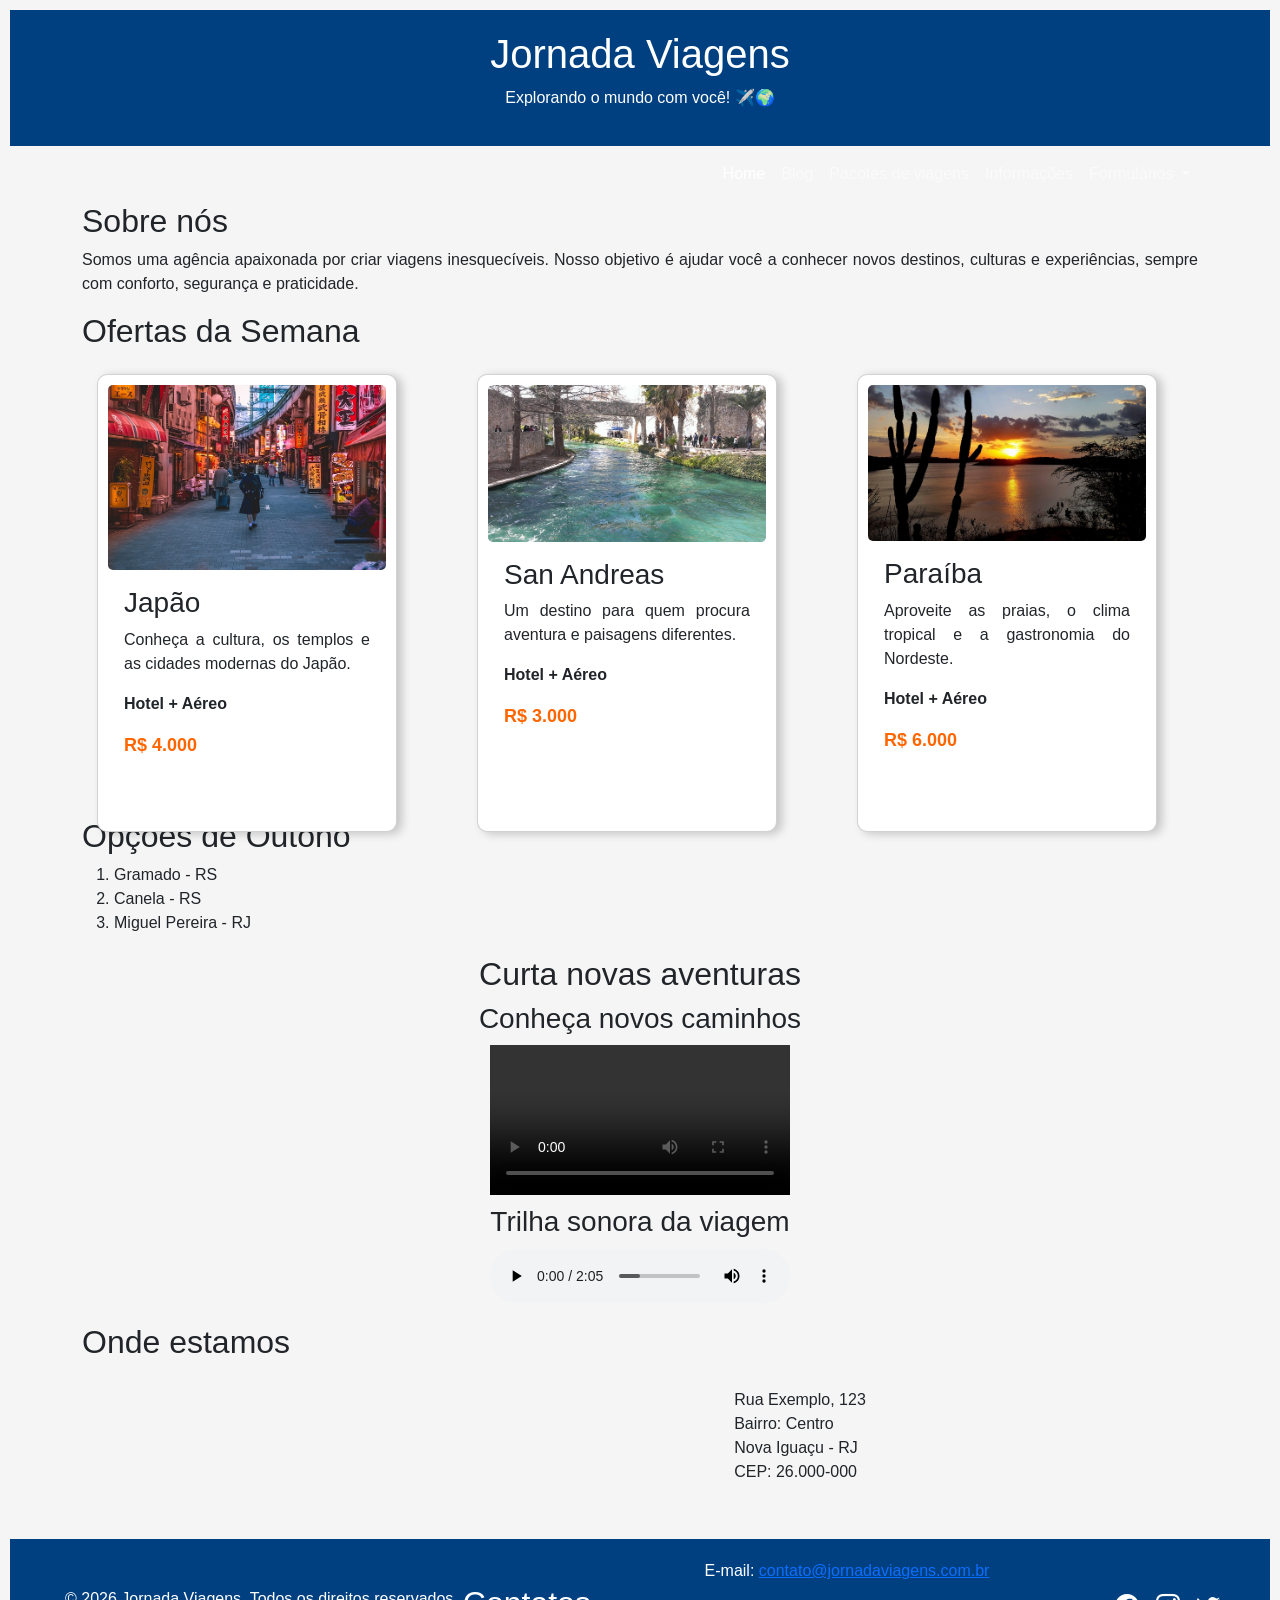
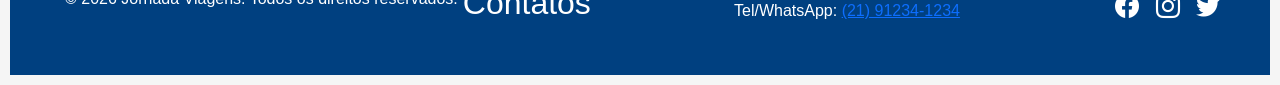
<file: index.html>
<!DOCTYPE html>
<html lang="pt-BR">

<head>
    <meta charset="UTF-8">
    <meta name="viewport" content="width=device-width, initial-scale=1.0">

    <title>Jornada Viagens</title>

    <!-- Bootstrap -->
    <link href="https://cdn.jsdelivr.net/npm/bootstrap@5.3.8/dist/css/bootstrap.min.css" rel="stylesheet"
        integrity="sha384-sRIl4kxILFvY47J16cr9ZwB07vP4J8+LH7qKQnuqkuIAvNWLzeN8tE5YBujZqJLB" crossorigin="anonymous">
    <link rel="stylesheet" href="https://cdn.jsdelivr.net/npm/bootstrap-icons@1.13.2/font/bootstrap-icons.min.css">

    <!-- CSS externo -->
    <link rel="stylesheet" href="css/style.css">
</head>

<body>

    <!-- CABEÇALHO -->
    <header class="cabecalho text-center">
        <div class="container">
            <h1>Jornada Viagens</h1>
            <p>Explorando o mundo com você! ✈️🌍</p>
        </div>
    </header>

    <!-- MENU HORIZONTAL -->
    <nav class="navbar navbar-expand-lg menu-principal" data-bs-theme="dark" aria-label="Menu principal">

        <div class="container">

            <a class="navbar-brand fw-bold" href="index.html">

            </a>

            <button class="navbar-toggler" type="button" data-bs-toggle="collapse" data-bs-target="#navbarNav"
                aria-controls="navbarNav" aria-expanded="false" aria-label="Abrir ou fechar menu">

                <span class="navbar-toggler-icon"></span>
            </button>

            <div class="collapse navbar-collapse" id="navbarNav">

                <ul class="navbar-nav ms-auto">

                    <li class="nav-item">
                        <a class="nav-link active" aria-current="page" href="index.html">Home</a>
                    </li>

                    <li class="nav-item">
                        <a class="nav-link" href="blog.html">Blog</a>
                    </li>

                    <li class="nav-item">
                        <a class="nav-link" href="pacotes.html">
                            Pacotes de viagens
                        </a>
                    </li>

                    <li class="nav-item">
                        <a class="nav-link" href="#contato">Informações</a>
                    </li>
                    <li class="nav-item dropdown">
                        <a class="nav-link dropdown-toggle" href="#" role="button" data-bs-toggle="dropdown"
                            aria-expanded="false">
                            Formulários
                        </a>
                        <ul class="dropdown-menu">
                            <li><a class="dropdown-item" href="contato.html">Contato</a></li>
                            <li><a class="dropdown-item" href="exemplo_form.html">Exemplo</a></li>
                            <li><a class="dropdown-item" href="form_endereco.html">Endereço</a></li>
                            <li><a class="dropdown-item" href="orcamento.html">Orcamento</a></li>
                        </ul>
                    </li>

                </ul>
            </div>
        </div>
    </nav>

    <main class="container">

        <!-- SOBRE NÓS -->
        <section id="sobre" class="secao">
            <h2>Sobre nós</h2>

            <p>
                Somos uma agência apaixonada por criar viagens
                inesquecíveis. Nosso objetivo é ajudar você a
                conhecer novos destinos, culturas e experiências,
                sempre com conforto, segurança e praticidade.
            </p>
        </section>

        <!-- PACOTES DE VIAGEM -->
        <section id="pacotes" class="secao">

            <h2>Ofertas da Semana</h2>

            <div class="row g-4">

                <!-- CARD JAPÃO -->
                <div class="col-12 col-md-6 col-lg-4">
                    <article id="japao" class="card pacote h-100">

                        <img src="img/japao.jpg" class="card-img-top" alt="Destino turístico no Japão">

                        <div class="card-body">
                            <h3 class="card-title">Japão</h3>

                            <p class="card-text">
                                Conheça a cultura, os templos e as
                                cidades modernas do Japão.
                            </p>

                            <p class="servico">
                                <strong>Hotel + Aéreo</strong>
                            </p>

                            <p class="preco">R$ 4.000</p>
                        </div>

                    </article>
                </div>

                <!-- CARD SAN ANDREAS -->
                <div class="col-12 col-md-6 col-lg-4">
                    <article id="sanandreas" class="card pacote h-100">

                        <img src="img/sanandreas.jpg" class="card-img-top" alt="Paisagem de San Andreas">

                        <div class="card-body">
                            <h3 class="card-title">San Andreas</h3>

                            <p class="card-text">
                                Um destino para quem procura
                                aventura e paisagens diferentes.
                            </p>

                            <p class="servico">
                                <strong>Hotel + Aéreo</strong>
                            </p>

                            <p class="preco">R$ 3.000</p>
                        </div>

                    </article>
                </div>

                <!-- CARD PARAÍBA -->
                <div class="col-12 col-md-6 col-lg-4">
                    <article id="paraiba" class="card pacote h-100">

                        <img src="img/paraiba.jpg" class="card-img-top" alt="Paisagem turística da Paraíba">

                        <div class="card-body">
                            <h3 class="card-title">Paraíba</h3>

                            <p class="card-text">
                                Aproveite as praias, o clima tropical
                                e a gastronomia do Nordeste.
                            </p>

                            <p class="servico">
                                <strong>Hotel + Aéreo</strong>
                            </p>

                            <p class="preco">R$ 6.000</p>
                        </div>

                    </article>
                </div>

            </div>
        </section>

        <!-- OPÇÕES DE OUTONO -->
        <section id="outono" class="secao">
            <h2>Opções de Outono</h2>

            <ol class="lista-destinos">
                <li>Gramado - RS</li>
                <li>Canela - RS</li>
                <li>Miguel Pereira - RJ</li>
            </ol>
        </section>

        <!-- VÍDEO E ÁUDIO -->
        <section id="midia" class="secao">
            <h2>Curta novas aventuras</h2>

            <div class="midia-conteudo">

                <div class="midia-item">
                    <h3>Conheça novos caminhos</h3>

                    <video controls loop preload="metadata">
                        <source src="videos/estrada.mp4" type="video/mp4">

                        Seu navegador não suporta vídeos.
                    </video>
                </div>

                <div class="midia-item">
                    <h3>Trilha sonora da viagem</h3>

                    <audio controls loop preload="metadata">
                        <source src="audios/rock.mp3" type="audio/mpeg">

                        Seu navegador não suporta áudio.
                    </audio>
                </div>

            </div>
        </section>

        <!-- LOCALIZAÇÃO -->
        <section id="localizacao" class="secao">
            <h2>Onde estamos</h2>

            <div class="mapa-conteudo">

                <iframe
                    src="https://www.google.com/maps/embed?pb=!1m18!1m12!1m3!1d7358.5269110535!2d-43.45324822380379!3d-22.755602132487134!2m3!1f0!2f0!3f0!3m2!1i1024!2i768!4f13.1!3m3!1m2!1s0x9967a99225f96f%3A0xec20bfc8ff090b46!2sSenac%20Nova%20Igua%C3%A7u!5e0!3m2!1spt-BR!2sbr!4v1792084305191!5m2!1spt-BR!2sbr"
                    title="Mapa de localização em Nova Iguaçu" loading="lazy" allowfullscreen>
                </iframe>

                <address>
                    Rua Exemplo, 123<br>
                    Bairro: Centro<br>
                    Nova Iguaçu - RJ<br>
                    CEP: 26.000-000
                </address>

            </div>
        </section>

    </main>

    <!-- RODAPÉ -->
    <footer class="rodape" id="contato">

        <div class="container footer-container">
            <div class="footer-copy">
                <p>
                    &copy; 2026 Jornada Viagens.
                    Todos os direitos reservados.
                </p>
            </div>

            <h2>Contatos</h2>

            <address class="footer-contato">

                <p>
                    E-mail:
                    <a href="mailto:contato@jornadaviagens.com.br">
                        contato@jornadaviagens.com.br
                    </a>
                </p>

                <p>
                    Tel/WhatsApp:
                    <a href="https://wa.me/5521912341234">
                        (21) 91234-1234
                    </a>
                </p>
            </address>

            <nav class="footer-redes" aria-label="Redes sociais">
                 <a href="https://pt-br.facebook.com/" target="_blank" rel="noopener noreferrer" aria-label="Facebook">
                    <i class="bi bi-facebook"></i></a>
                <a href="https://www.instagram.com/" target="_blank" rel="noopener noreferrer" aria-label="Instagram">
                    <i class="bi bi-instagram"></i></a>
                <a href="https://twitter.com/" target="_blank" rel="noopener noreferrer" aria-label="X">
                    <i class="bi bi-twitter"></i></a>

            </nav>

        </div>
    </footer>

    <!-- JavaScript do Bootstrap -->
    <script src="https://cdn.jsdelivr.net/npm/bootstrap@5.3.8/dist/js/bootstrap.bundle.min.js"
        integrity="sha384-FKyoEForCGlyvwx9Hj09JcYn3nv7wiPVlz7YYwJrWVcXK/BmnVDxM+D2scQbITxI" crossorigin="anonymous">
        </script>

</body>

</html>
</file>
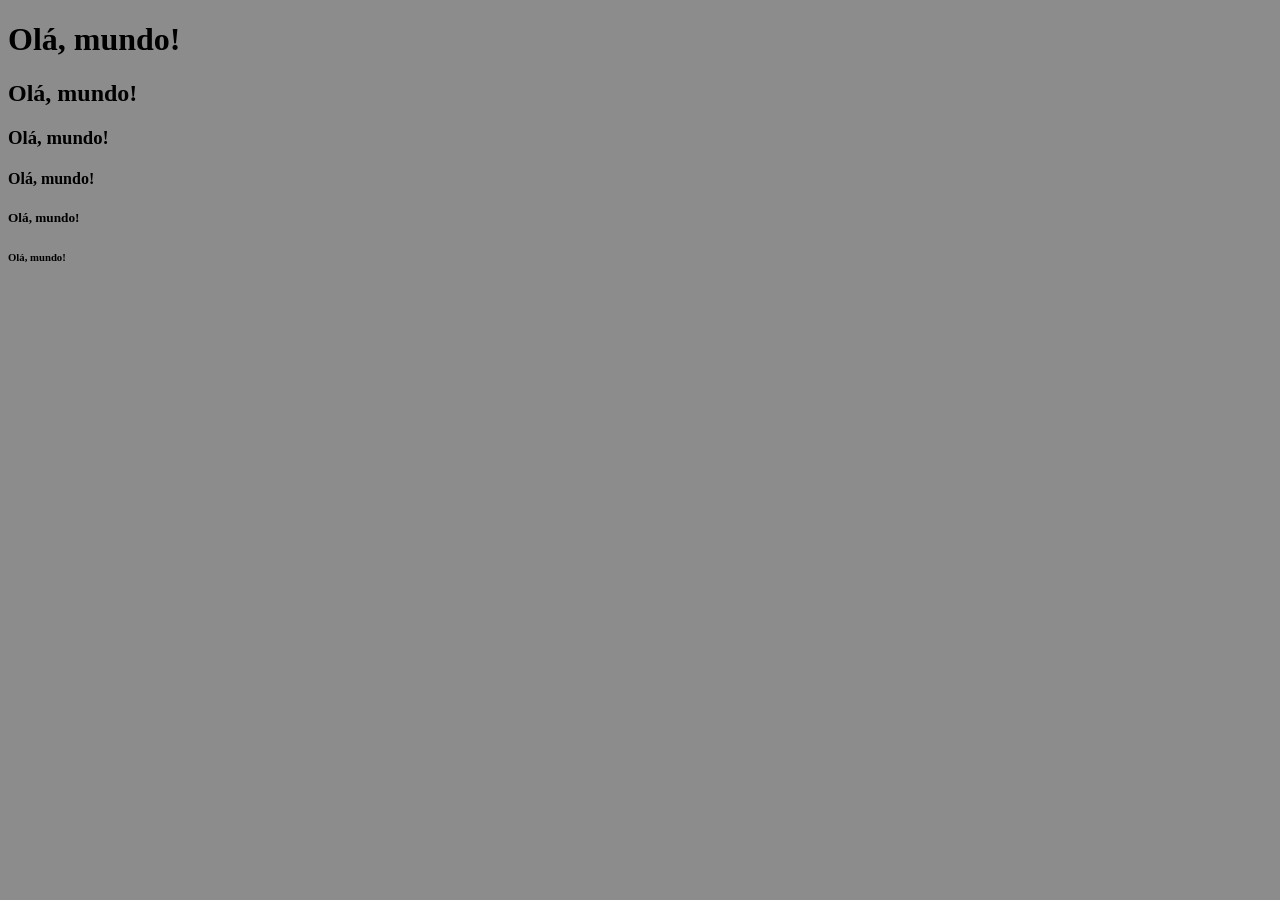
<file: css/index.html>
<!DOCTYPE html>
<html lang="pt-BR">
<head>
    <meta charset="UTF-8">
    <meta name="viewport" content="width=device-width, initial-scale=1.0">
    <title>Academia Choices</title>
    <style>

        :root{
.color-theme-Screenshot-2026-05-04-at-10-1-hex { color: #73030D; }
.color-theme-Screenshot-2026-05-04-at-10-2-hex { color: #732F3B; }
.color-theme-Screenshot-2026-05-04-at-10-3-hex { color: #F2F2F2; }
.color-theme-Screenshot-2026-05-04-at-10-4-hex { color: #8C8C8C; }
.color-theme-Screenshot-2026-05-04-at-10-5-hex { color: #0D0D0D; }

  }
</style>

</head> 
<body style= 'background-color: #8C8C8C;'>
    <h1>Olá, mundo!</h1>
    <h2>Olá, mundo!</h2>
    <h3>Olá, mundo!</h3>
    <h4>Olá, mundo!</h4>
    <h5>Olá, mundo!</h5>
    <h6>Olá, mundo!</h6>
</body>
</file>
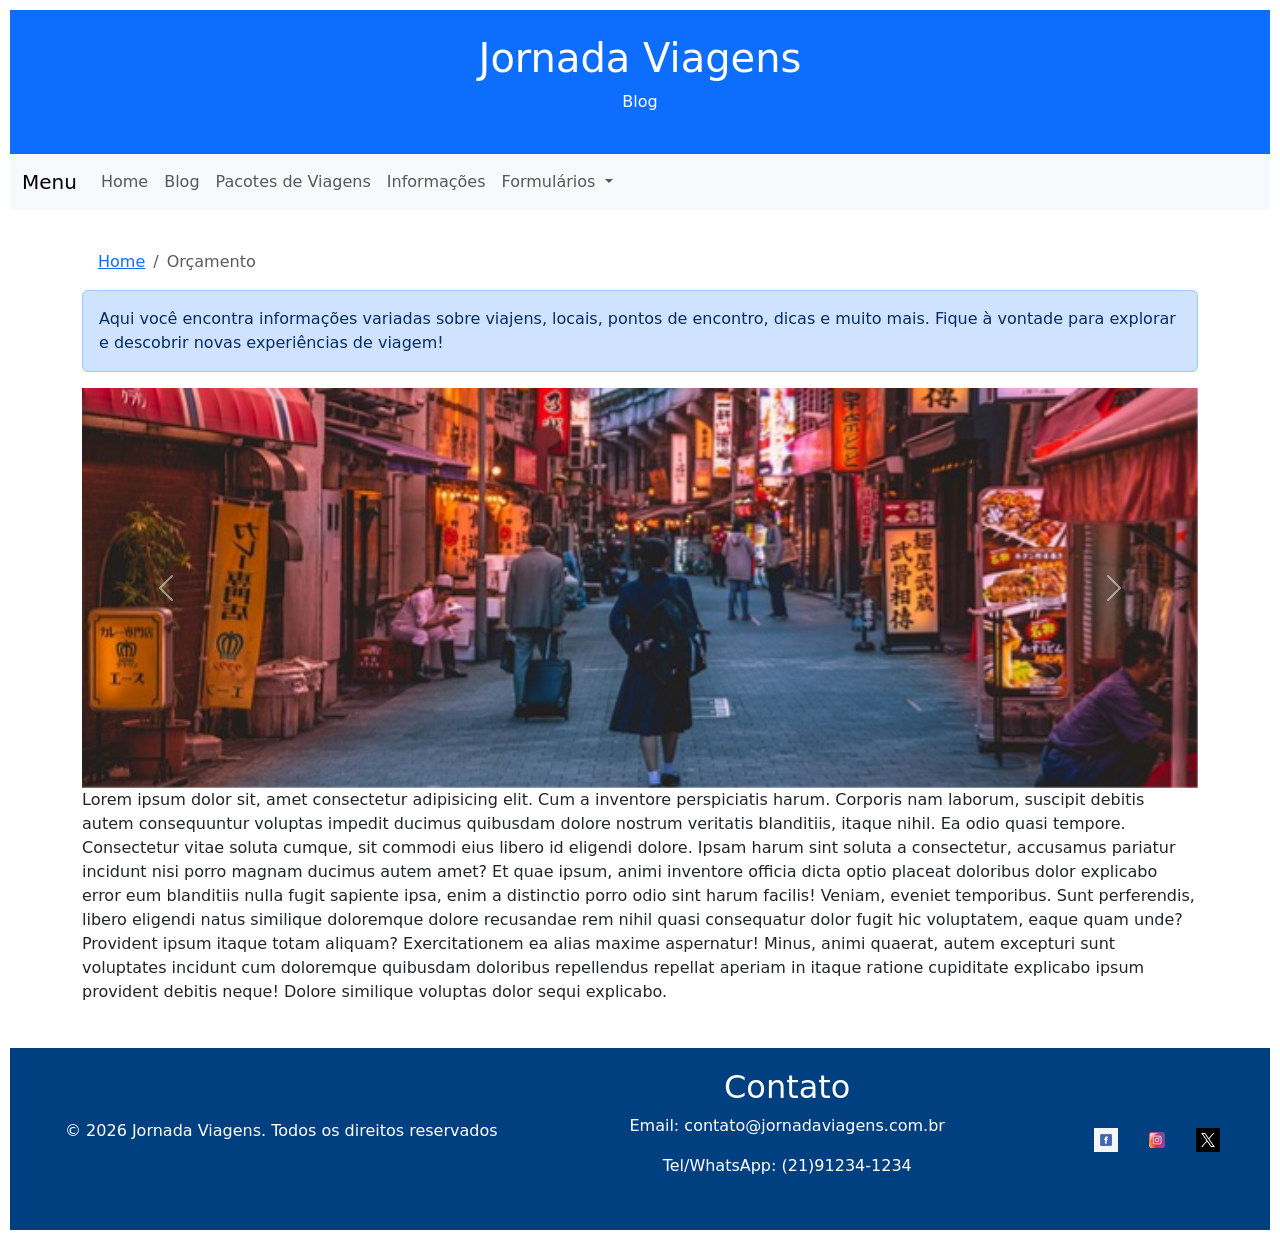
<file: blog.html>
<!DOCTYPE html>
<html lang="pt-BR">

<head>
    <meta charset="UTF-8">
    <meta name="viewport" content="width=device-width, initial-scale=1.0">
    <title>Blog</title>
    <link rel="stylesheet" href="css/style.css">
    <link href="https://cdn.jsdelivr.net/npm/bootstrap@5.3.8/dist/css/bootstrap.min.css" rel="stylesheet"
        integrity="sha384-sRIl4kxILFvY47J16cr9ZwB07vP4J8+LH7qKQnuqkuIAvNWLzeN8tE5YBujZqJLB" crossorigin="anonymous">
</head>

<body class="d-flex flex-column min-vh-100">
    <header class="container-fluid bg-primary text-white text-center p-4">
        <h1>Jornada Viagens</h1>
        <p>Blog</p>
    </header>
    <nav class="navbar navbar-expand-lg bg-body-tertiary">
        <div class="container-fluid">
            <a class="navbar-brand" href="#">Menu</a>
            <button class="navbar-toggler" type="button" data-bs-toggle="collapse" data-bs-target="#navbarNav"
                aria-controls="navbarNav" aria-expanded="false" aria-label="Toggle navigation">
                <span class="navbar-toggler-icon"></span>
            </button>
            <div class="collapse navbar-collapse" id="navbarNav">
                <ul class="navbar-nav">
                    <li class="nav-item">
                        <a class="nav-link" href="index.html">Home</a>
                    </li>
                    <li class="nav-item">
                        <a class="nav-link" href="blog.html">Blog</a>
                    </li>
                    <li class="nav-item">
                        <a class="nav-link" href="pacotes.html">Pacotes de Viagens</a>
                    </li>
                    <li class="nav-item">
                        <a class="nav-link" href="#contato">Informações</a>
                    </li>
                    <li class="nav-item dropdown">
                        <a class="nav-link dropdown-toggle" href="#" role="button" data-bs-toggle="dropdown"
                            aria-expanded="false">
                            Formulários
                        </a>
                        <ul class="dropdown-menu">
                            <li><a class="dropdown-item" href="contato.html">Contato</a></li>
                            <li><a class="dropdown-item" href="exemplo_form.html">Exemplo</a></li>
                            <li><a class="dropdown-item" href="form_endereco.html">Endereço</a></li>
                        </ul>
                    </li>

                </ul>
            </div>
        </div>
    </nav>
    <main class="flex-fill container my-4">
        <nav aria-label="breadcrumb">
            <ol class="breadcrumb m-3">
                <li class="breadcrumb-item"><a href="index.html">Home</a></li>
                <li class="breadcrumb-item active" aria-current="page">Orçamento</li>
            </ol>
        </nav>
        <section id="alert">
            <article class="alert alert-primary" role="alert">
                Aqui você encontra informações variadas sobre viajens, locais, pontos de encontro, dicas e muito mais. Fique à vontade para explorar e descobrir novas experiências de viagem!  
            </article>
        <section id="carouselExampleInterval" class="carousel slide" data-bs-ride="carousel">
            <article class="carousel-inner">
                <span class="carousel-item active" data-bs-interval="10000">
                    <img src="img/japao.jpg" class="d-block w-100 object-fit-cover" style="height: 400px;" alt="uma comércio de rua no Japão com lanternas vermelhas penduradas e pessoas caminhando.">
                </span>
                <span class="carousel-item" data-bs-interval="2000">
                    <img src="img/paraiba.jpg" class="d-block w-100 object-fit-cover" style="height: 400px;" alt="uma praia com coqueiros e um mar azul cristalino, com algumas pessoas caminhando na areia.">
                </span>
                <span class="carousel-item">
                    <img src="img/sanandreas.jpg" class="d-block w-100 object-fit-cover" style="height: 400px;" alt="um rio com águas cristalinas cercado por montanhas e vegetação exuberante, com algumas pessoas nadando e praticando esportes aquáticos.">
                </span>
            </article>
            <button class="carousel-control-prev" type="button" data-bs-target="#carouselExampleInterval"
                data-bs-slide="prev">
                <span class="carousel-control-prev-icon" aria-hidden="true"></span>
                <span class="visually-hidden">Previous</span>
            </button>
            <button class="carousel-control-next" type="button" data-bs-target="#carouselExampleInterval"
                data-bs-slide="next">
                <span class="carousel-control-next-icon" aria-hidden="true"></span>
                <span class="visually-hidden">Next</span>
            </button>
        </section>

        Lorem ipsum dolor sit, amet consectetur adipisicing elit. Cum a inventore
        perspiciatis harum. Corporis nam laborum, suscipit debitis autem consequuntur voluptas impedit ducimus quibusdam
        dolore nostrum veritatis blanditiis, itaque nihil.
        Ea odio quasi tempore. Consectetur vitae soluta cumque, sit commodi eius libero id eligendi dolore. Ipsam harum
        sint soluta a consectetur, accusamus pariatur incidunt nisi porro magnam ducimus autem amet?
        Et quae ipsum, animi inventore officia dicta optio placeat doloribus dolor explicabo error eum blanditiis nulla
        fugit sapiente ipsa, enim a distinctio porro odio sint harum facilis! Veniam, eveniet temporibus.
        Sunt perferendis, libero eligendi natus similique doloremque dolore recusandae rem nihil quasi consequatur dolor
        fugit hic voluptatem, eaque quam unde? Provident ipsum itaque totam aliquam? Exercitationem ea alias maxime
        aspernatur!
        Minus, animi quaerat, autem excepturi sunt voluptates incidunt cum doloremque quibusdam doloribus repellendus
        repellat aperiam in itaque ratione cupiditate explicabo ipsum provident debitis neque! Dolore similique voluptas
        dolor sequi explicabo.

    </main>


    <footer> <!-- rodapé da página -->
        <div class="footer-container">
            <div class="footer-copy">
                <p>&copy; 2026 Jornada Viagens. Todos os direitos reservados</p>
            </div>
            <!-- criar uma ancora de link -->
            <a name="contato"></a>
            <address class="footer-contato">
                <h2>Contato</h2>
                <p>Email: contato@jornadaviagens.com.br
                <p>Tel/WhatsApp: (21)91234-1234
            </address>
            <nav class="footer-redes" aria-label="Redes Sociais">
                <a href="https://pt-br.facebook.com/" target="_blank" aria-label="facebook"><img
                        src="img/facebook-icon.png"></a>
                <a href="https://www.instagram.com/" target="_blank" aria-label="instagram"><img
                        src="img/instagram-icon.png"></a>
                <a href="https://x.com/" target="_blank" aria-label="x"><img src="img/x-icon.avif"></a>
            </nav>
        </div>
    </footer>
    <script src="https://cdn.jsdelivr.net/npm/bootstrap@5.3.8/dist/js/bootstrap.bundle.min.js"
        integrity="sha384-FKyoEForCGlyvwx9Hj09JcYn3nv7wiPVlz7YYwJrWVcXK/BmnVDxM+D2scQbITxI"
        crossorigin="anonymous"></script>
</body>

</html>
</file>
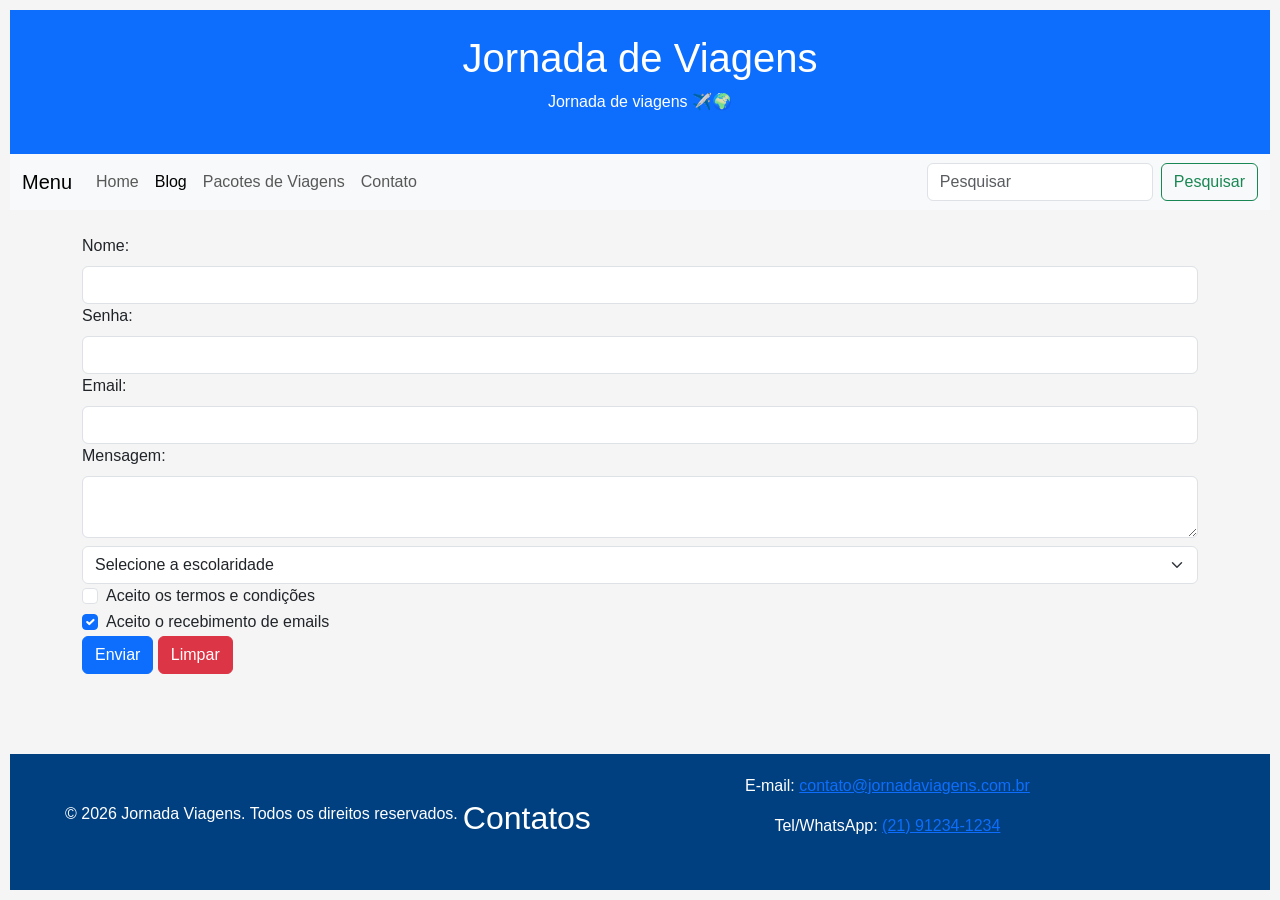
<file: contato.html>
<!DOCTYPE html>
<html lang="pt-BR">

<head>
    <meta charset="UTF-8">
    <meta name="viewport" content="width=device-width, initial-scale=1.0">
    <title>Blog de Notícias | Jornada Viagens</title>
    <!-- Bootstrap primeiro, para o seu CSS poder sobrescrever -->
    <link href="https://cdn.jsdelivr.net/npm/bootstrap@5.3.8/dist/css/bootstrap.min.css" rel="stylesheet"
        integrity="sha384-sRIl4kxILFvY47J16cr9ZwB07vP4J8+LH7qKQnuqkuIAvNWLzeN8tE5YBujZqJLB" crossorigin="anonymous">
    <link rel="stylesheet" href="css/style.css">
</head>

<body class="d-flex flex-column min-vh-100">
    <header class="container-fluid bg-primary text-white text-center p-4">
        <h1>Jornada de Viagens</h1>
        <p class="Dados Cadastrais">Jornada de viagens ✈️🌍</p>
    </header>

    <nav class="navbar navbar-expand-lg bg-body-tertiary" aria-label="Navegação principal">
        <div class="container-fluid">
            <a class="navbar-brand" href="index.html">Menu</a>
            <button class="navbar-toggler" type="button" data-bs-toggle="collapse" data-bs-target="#navbarNav"
                aria-controls="navbarNav" aria-expanded="false" aria-label="Abrir ou fechar navegação">
                <span class="navbar-toggler-icon"></span>
            </button>
            <div class="collapse navbar-collapse" id="navbarNav">
                <div class="navbar-nav">
                    <a class="nav-link" href="index.html">Home</a>
                    <a class="nav-link active" aria-current="page" href="blog.html">Blog</a>
                    <a class="nav-link" href="pacotes.html">Pacotes de Viagens</a>
                    <a class="nav-link" href="#contato">Contato</a>
                </div>
            </div>
            <form class="d-flex" role="search">
                <input class="form-control me-2" type="search" placeholder="Pesquisar" aria-label="Pesquisar">
                <button class="btn btn-outline-success" type="submit">Pesquisar</button>
            </form>
        </div>
    </nav>

    <!-- Apenas um <main> por página -->
    <main class="flex-fill container my-4">
     
        <form>
            <label for="nome" class="form-label">Nome:</label>
            <input type="text" class="form-control" id=" nome" name="nome" required>

            <label for="senha" class="form-label">Senha:</label>
            <input type="password" class="form-control" id= "senha" name="senha">        

            <label for="email" class="form-label">Email:</label>
            <input type="email" class="form-control" id="email" name="email">

            <label for="mensagem" class="form-label">Mensagem:</label>
            <textarea id="mensagem" class="form-control" name="mensagem"></textarea>

            <select class="form-select mt-2" aria-label="Seleção da escolaridade"
            name="escolaridade" id="escolaridade">
                <option selected>Selecione a escolaridade</option>
                <option value="1">Ensino Médio</option>
                <option value="2">Ensino Superior</option>
                <option value="3">Pós Graduação</option>
                <option value="4">Mestrado ou Doutorado</option>
            </select>
            <div class="form-check">
  <input class="form-check-input" type="checkbox" value="" id="termos">
  <label class="form-check-label" for="termos">
    Aceito os termos e condições
   
  </label>
</div>
<div class="form-check">
  <input class="form-check-input" type="checkbox" value="" id="recEmail" checked
  name="recEmail">
  <label class="form-check-label" for="recEmail">
    Aceito o recebimento de emails
    
  </label>
</div>

            <input type="submit" value="Enviar" class="btn btn-primary">
            <input type="reset" value="Limpar" class="btn btn-danger">
        </form>

    </main>

    <!-- Rodapé -->
    <footer class="rodape" id="contato">

        <div class="container footer-container">

            <div class="footer-copy">
                <p>
                    &copy; 2026 Jornada Viagens.
                    Todos os direitos reservados.
                </p>
            </div>

            <h2>Contatos</h2>

            <address class="footer-contato">

                <p>
                    E-mail:
                    <a href="mailto:contato@jornadaviagens.com.br">
                        contato@jornadaviagens.com.br
                    </a>
                </p>

                <p>
                    Tel/WhatsApp:
                    <a href="https://wa.me/5521912341234">
                        (21) 91234-1234
                    </a>
                </p>
            </address>

            <nav class="footer-redes" aria-label="Redes sociais">
                 <a href="https://pt-br.facebook.com/" target="_blank" rel="noopener noreferrer" aria-label="Facebook">
                    <i class="bi bi-facebook"></i></a>
                <a href="https://www.instagram.com/" target="_blank" rel="noopener noreferrer" aria-label="Instagram">
                    <i class="bi bi-instagram"></i></a>
                <a href="https://twitter.com/" target="_blank" rel="noopener noreferrer" aria-label="X">
                    <i class="bi bi-twitter"></i></a>

            </nav>

    <script src="https://cdn.jsdelivr.net/npm/bootstrap@5.3.8/dist/js/bootstrap.bundle.min.js"
        integrity="sha384-FKyoEForCGlyvwx9Hj09JcYn3nv7wiPVlz7YYwJrWVcXK/BmnVDxM+D2scQbITxI"
        crossorigin="anonymous"></script>
</body>

</html>
</file>
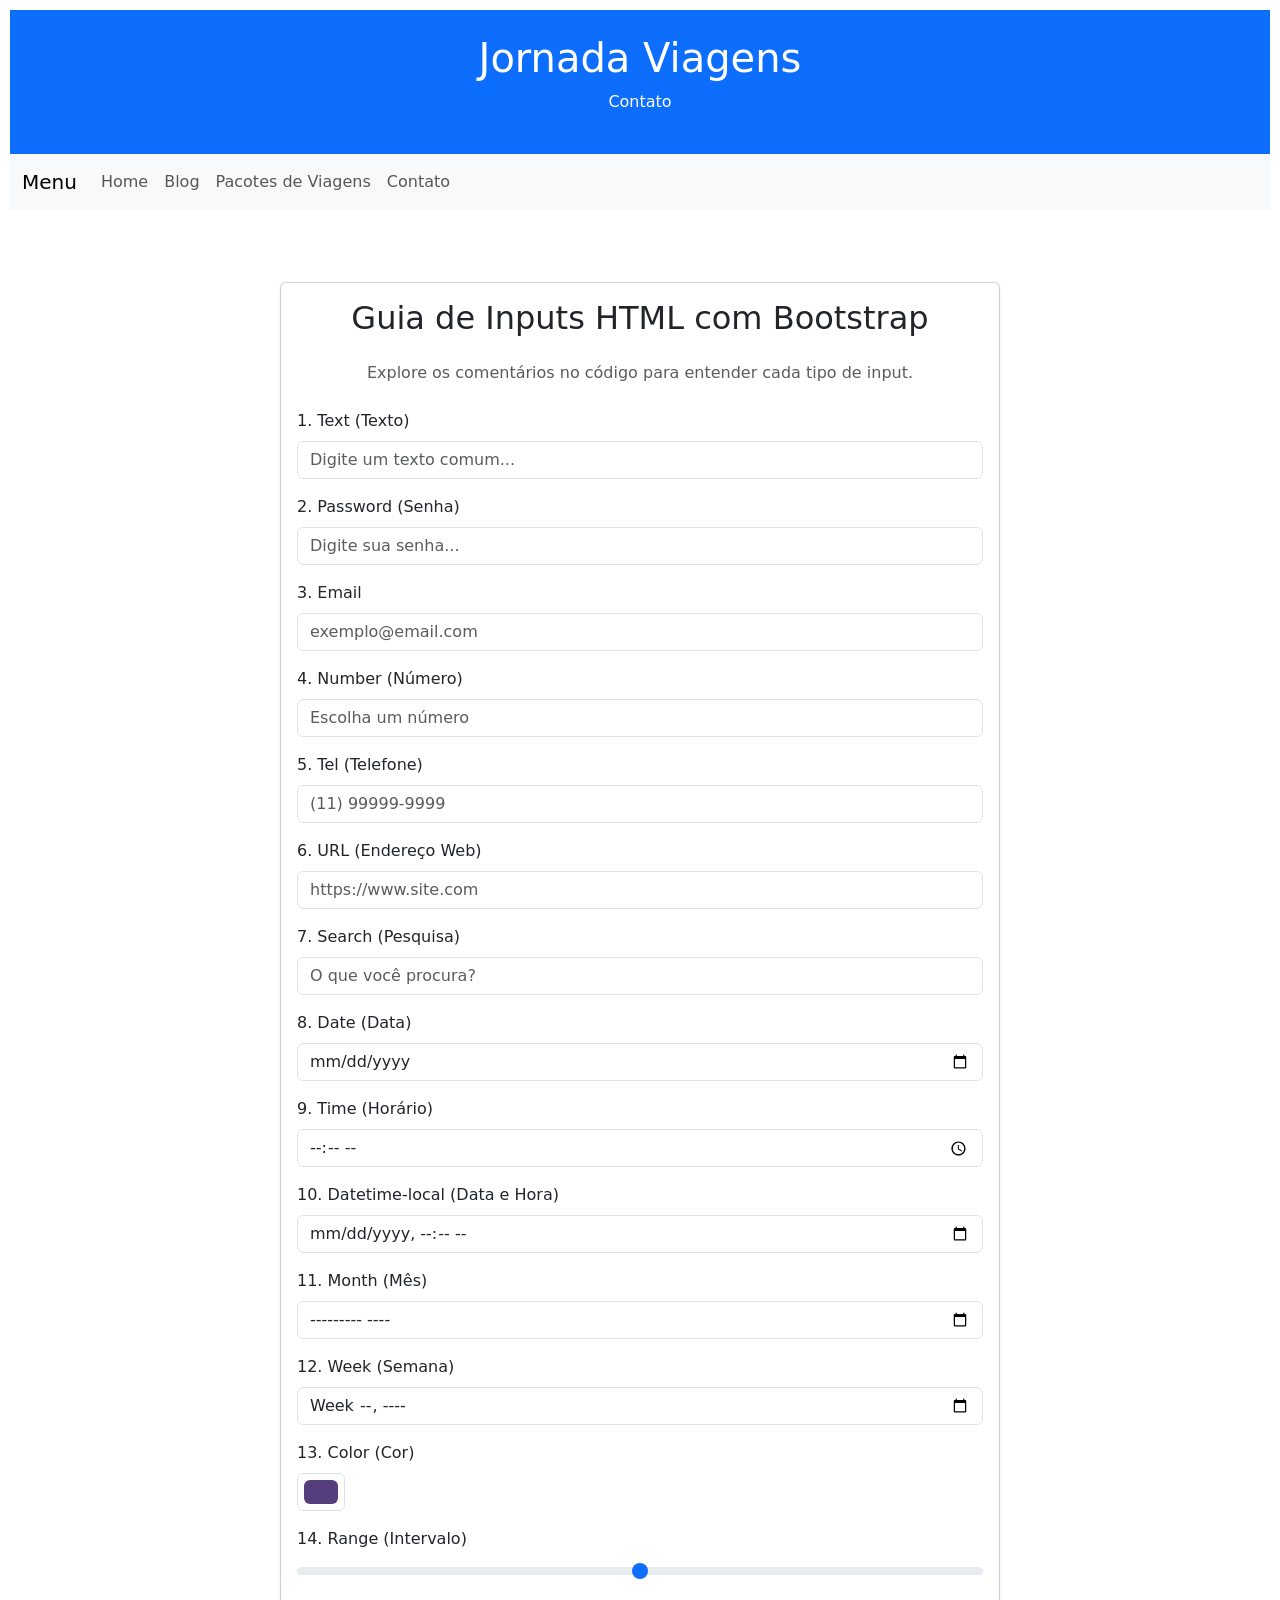
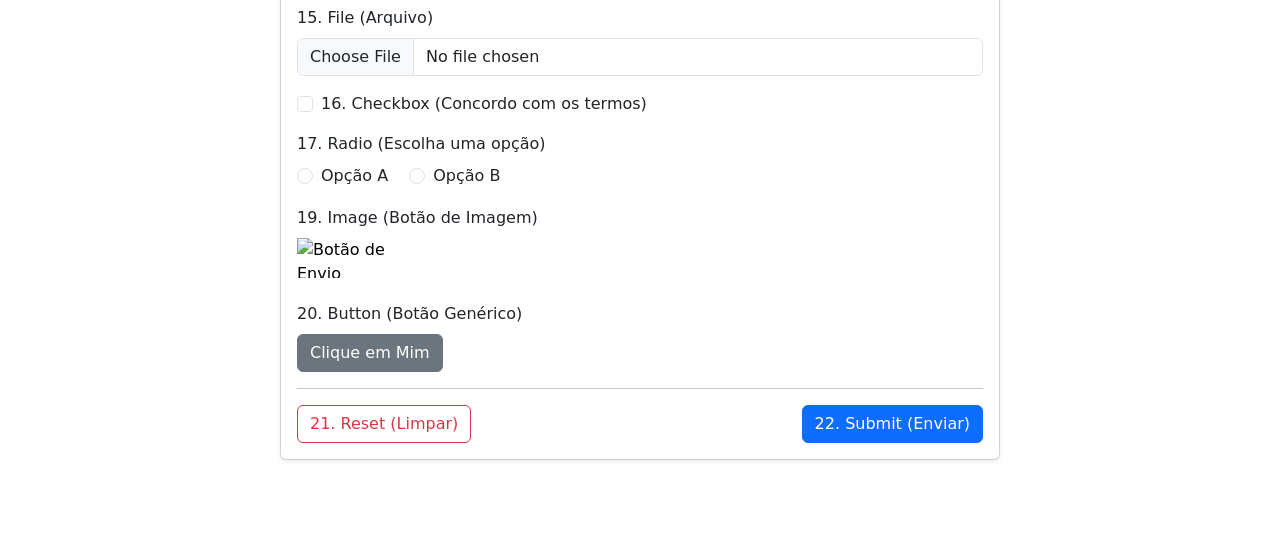
<file: exemplo_form.html>
<!DOCTYPE html>
<html lang="pt-BR">

<head>
    <meta charset="UTF-8">
    <meta name="viewport" content="width=device-width, initial-scale=1.0">
    <title>Contato</title>
    <link rel="stylesheet" href="css/style.css">
    <link href="https://cdn.jsdelivr.net/npm/bootstrap@5.3.8/dist/css/bootstrap.min.css" rel="stylesheet"
        integrity="sha384-sRIl4kxILFvY47J16cr9ZwB07vP4J8+LH7qKQnuqkuIAvNWLzeN8tE5YBujZqJLB" crossorigin="anonymous">
</head>

<body class="d-flex flex-column min-vh-100">
    <header class="container-fluid bg-primary text-white text-center p-4">
        <h1>Jornada Viagens</h1>
        <p>Contato</p>
    </header>
    <nav class="navbar navbar-expand-lg bg-body-tertiary">
        <div class="container-fluid">
            <a class="navbar-brand" href="#">Menu</a>
            <button class="navbar-toggler" type="button" data-bs-toggle="collapse" data-bs-target="#navbarNav"
                aria-controls="navbarNav" aria-expanded="false" aria-label="Toggle navigation">
                <span class="navbar-toggler-icon"></span>
            </button>
            <div class="collapse navbar-collapse" id="navbarNav">
                <ul class="navbar-nav">
                    <li class="nav-item">
                        <a class="nav-link" href="index.html">Home</a>
                    </li>
                    <li class="nav-item">
                        <a class="nav-link" href="blog.html">Blog</a>
                    </li>
                    <li class="nav-item">
                        <a class="nav-link" href="pacotes.html">Pacotes de Viagens</a>
                    </li>
                    <li class="nav-item">
                        <a class="nav-link" href="index.html#contato">Contato</a>
                    </li>
                </ul>
            </div>
        </div>
    </nav>
    <main class="flex-fill container my-4">

        <div class="container my-5">
            <div class="row justify-content-center">
                <div class="col-md-8">
                    <div class="card shadow-sm">
                        <div class="card-body">
                            <h2 class="card-title text-center mb-4">Guia de Inputs HTML com Bootstrap</h2>
                            <p class="text-muted text-center mb-4">Explore os comentários no código para entender cada
                                tipo de input.</p>

                            <form>

                                <!-- 1. text: Campo de texto padrão de uma única linha -->
                                <div class="mb-3">
                                    <label for="input-text" class="form-label">1. Text (Texto)</label>
                                    <input type="text" class="form-control" id="input-text"
                                        placeholder="Digite um texto comum...">
                                </div>

                                <!-- 2. password: Campo de texto mascarado para senhas -->
                                <div class="mb-3">
                                    <label for="input-password" class="form-label">2. Password (Senha)</label>
                                    <input type="password" class="form-control" id="input-password"
                                        placeholder="Digite sua senha...">
                                </div>

                                <!-- 3. email: Campo otimizado para endereços de e-mail (validação básica) -->
                                <div class="mb-3">
                                    <label for="input-email" class="form-label">3. Email</label>
                                    <input type="email" class="form-control" id="input-email"
                                        placeholder="exemplo@email.com">
                                </div>

                                <!-- 4. number: Campo restrito apenas a números -->
                                <div class="mb-3">
                                    <label for="input-number" class="form-label">4. Number (Número)</label>
                                    <input type="number" class="form-control" id="input-number" min="1" max="100"
                                        placeholder="Escolha um número">
                                </div>

                                <!-- 5. tel: Campo otimizado para números de telefone -->
                                <div class="mb-3">
                                    <label for="input-tel" class="form-label">5. Tel (Telefone)</label>
                                    <input type="tel" class="form-control" id="input-tel" placeholder="(11) 99999-9999">
                                </div>

                                <!-- 6. url: Campo otimizado para endereços de sites/URLs -->
                                <div class="mb-3">
                                    <label for="input-url" class="form-label">6. URL (Endereço Web)</label>
                                    <input type="url" class="form-control" id="input-url"
                                        placeholder="https://www.site.com">
                                </div>

                                <!-- 7. search: Campo estilizado para barras de pesquisa -->
                                <div class="mb-3">
                                    <label for="input-search" class="form-label">7. Search (Pesquisa)</label>
                                    <input type="search" class="form-control" id="input-search"
                                        placeholder="O que você procura?">
                                </div>

                                <!-- 8. date: Seletor de data (Ano, Mês e Dia) -->
                                <div class="mb-3">
                                    <label for="input-date" class="form-label">8. Date (Data)</label>
                                    <input type="date" class="form-control" id="input-date">
                                </div>

                                <!-- 9. time: Seletor de horário (Hora e Minuto) -->
                                <div class="mb-3">
                                    <label for="input-time" class="form-label">9. Time (Horário)</label>
                                    <input type="time" class="form-control" id="input-time">
                                </div>

                                <!-- 10. datetime-local: Seletor de data e horário locais -->
                                <div class="mb-3">
                                    <label for="input-datetime" class="form-label">10. Datetime-local (Data e
                                        Hora)</label>
                                    <input type="datetime-local" class="form-control" id="input-datetime">
                                </div>

                                <!-- 11. month: Seletor específico para Mês e Ano -->
                                <div class="mb-3">
                                    <label for="input-month" class="form-label">11. Month (Mês)</label>
                                    <input type="month" class="form-control" id="input-month">
                                </div>

                                <!-- 12. week: Seletor para Semana e Ano -->
                                <div class="mb-3">
                                    <label for="input-week" class="form-label">12. Week (Semana)</label>
                                    <input type="week" class="form-control" id="input-week">
                                </div>

                                <!-- 13. color: Seletor de cores em formato hexadecimal -->
                                <div class="mb-3">
                                    <label for="input-color" class="form-label">13. Color (Cor)</label>
                                    <input type="color" class="form-control form-control-color" id="input-color"
                                        value="#563d7c">
                                </div>

                                <!-- 14. range: Controle deslizante (slider) para valores numéricos em intervalo -->
                                <div class="mb-3">
                                    <label for="input-range" class="form-label">14. Range (Intervalo)</label>
                                    <input type="range" class="form-range" id="input-range">
                                </div>

                                <!-- 15. file: Campo para upload de arquivos do computador -->
                                <div class="mb-3">
                                    <label for="input-file" class="form-label">15. File (Arquivo)</label>
                                    <input type="file" class="form-control" id="input-file">
                                </div>

                                <!-- 16. checkbox: Caixa de seleção que permite escolher múltiplas opções (ou nenhuma) -->
                                <div class="mb-3 form-check">
                                    <input type="checkbox" class="form-check-input" id="input-checkbox">
                                    <label class="form-check-label" for="input-checkbox">16. Checkbox (Concordo com os
                                        termos)</label>
                                </div>

                                <!-- 17. radio: Botão de opção para escolher apenas uma alternativa dentro de um grupo -->
                                <div class="mb-3">
                                    <label class="form-label d-block">17. Radio (Escolha uma opção)</label>
                                    <div class="form-check form-check-inline">
                                        <input class="form-check-input" type="radio" name="opcaoRadio" id="radio1"
                                            value="opcao1">
                                        <label class="form-check-label" for="radio1">Opção A</label>
                                    </div>
                                    <div class="form-check form-check-inline">
                                        <input class="form-check-input" type="radio" name="opcaoRadio" id="radio2"
                                            value="opcao2">
                                        <label class="form-check-label" for="radio2">Opção B</label>
                                    </div>
                                </div>

                                <!-- 18. hidden: Campo invisível para o usuário, usado para enviar dados ocultos para o servidor -->
                                <input type="hidden" id="input-hidden" name="usuario_id" value="12345">
                                <!-- Nota: O input hidden não aparece na tela, mas seus dados são enviados junto com o formulário. -->

                                <!-- 19. image: Botão de envio de formulário representado por uma imagem gráfica -->
                                <div class="mb-3">
                                    <label class="form-label d-block">19. Image (Botão de Imagem)</label>
                                    <input type="image" src="https://via.placeholder.com/120x40?text=Enviar+Img"
                                        alt="Botão de Envio" width="120" height="40">
                                </div>

                                <!-- 20. button: Botão genérico interativo (controlado normalmente por JavaScript) -->
                                <div class="mb-3">
                                    <label class="form-label d-block">20. Button (Botão Genérico)</label>
                                    <input type="button" class="btn btn-secondary" value="Clique em Mim"
                                        onclick="alert('Botão clicado!')">
                                </div>

                                <hr>

                                <!-- Botões de Ação do Formulário -->
                                <div class="d-flex justify-content-between">
                                    <!-- 21. reset: Botão que limpa/redefine todos os campos do formulário para o padrão -->
                                    <input type="reset" class="btn btn-outline-danger" value="21. Reset (Limpar)">

                                    <!-- 22. submit: Botão que envia os dados do formulário preenchidos -->
                                    <input type="submit" class="btn btn-primary" value="22. Submit (Enviar)">
                                </div>

                            </form>
                        </div>
                    </div>
                </div>
            </div>
        </div>
    </main>
    <!-- Importando o Bootstrap JS (opcional, mas necessário para alguns componentes interativos) -->
    <script src="https://cdn.jsdelivr.net/npm/bootstrap@5.3.0/dist/js/bootstrap.bundle.min.js"></script>
</body>

</html>
</file>
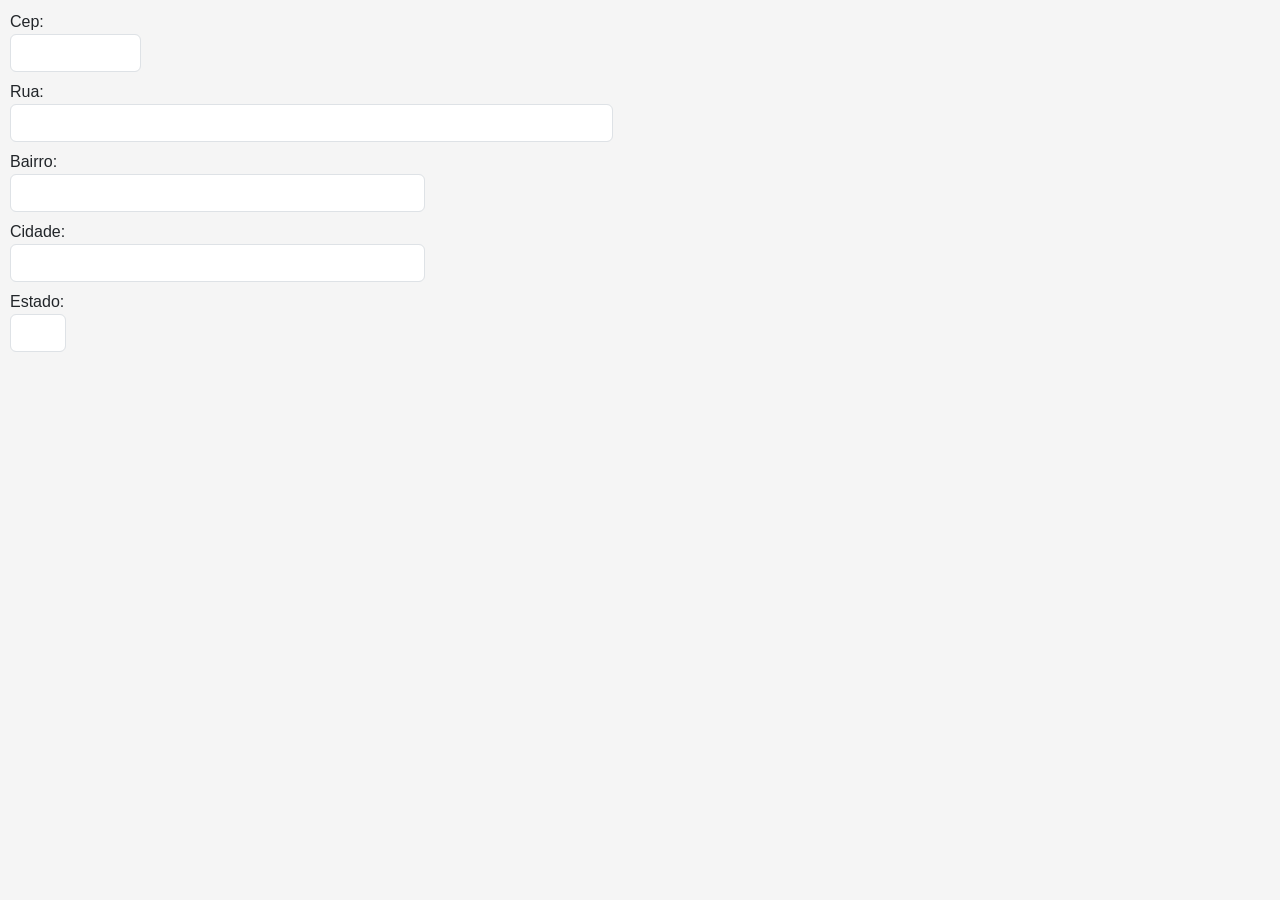
<file: form_endereco.html>
<html>
    <!DOCTYPE html>
<html lang="pt-BR">

<head>
    <meta charset="UTF-8">
    <meta name="viewport" content="width=device-width, initial-scale=1.0">
    <title>Blog de Notícias | Jornada Viagens</title>
    <!-- Bootstrap primeiro, para o seu CSS poder sobrescrever -->
    <link href="https://cdn.jsdelivr.net/npm/bootstrap@5.3.8/dist/css/bootstrap.min.css" rel="stylesheet"
        integrity="sha384-sRIl4kxILFvY47J16cr9ZwB07vP4J8+LH7qKQnuqkuIAvNWLzeN8tE5YBujZqJLB" crossorigin="anonymous">
    <link rel="stylesheet" href="css/style.css">
    <!-- Adicionando Javascript -->
    <script>
    
    function limpa_formulário_cep() {
            //Limpa valores do formulário de cep.
            document.getElementById('rua').value=("");
            document.getElementById('bairro').value=("");
            document.getElementById('cidade').value=("");
            document.getElementById('uf').value=("");
            document.getElementById('ibge').value=("");
    }

    function meu_callback(conteudo) {
        if (!("erro" in conteudo)) {
            //Atualiza os campos com os valores.
            document.getElementById('rua').value=(conteudo.logradouro);
            document.getElementById('bairro').value=(conteudo.bairro);
            document.getElementById('cidade').value=(conteudo.localidade);
            document.getElementById('uf').value=(conteudo.uf);
            document.getElementById('ibge').value=(conteudo.ibge);
        } //end if.
        else {
            //CEP não Encontrado.
            limpa_formulário_cep();
            alert("CEP não encontrado.");
        }
    }
        
    function pesquisacep(valor) {

        //Nova variável "cep" somente com dígitos.
        var cep = valor.replace(/\D/g, '');

        //Verifica se campo cep possui valor informado.
        if (cep != "") {

            //Expressão regular para validar o CEP.
            var validacep = /^[0-9]{8}$/;

            //Valida o formato do CEP.
            if(validacep.test(cep)) {

                //Preenche os campos com "..." enquanto consulta webservice.
                document.getElementById('rua').value="...";
                document.getElementById('bairro').value="...";
                document.getElementById('cidade').value="...";
                document.getElementById('uf').value="...";
                document.getElementById('ibge').value="...";

                //Cria um elemento javascript.
                var script = document.createElement('script');

                //Sincroniza com o callback.
                script.src = 'https://viacep.com.br/ws/'+ cep + '/json/?callback=meu_callback';

                //Insere script no documento e carrega o conteúdo.
                document.body.appendChild(script);

            } //end if.
            else {
                //cep é inválido.
                limpa_formulário_cep();
                alert("Formato de CEP inválido.");
            }
        } //end if.
        else {
            //cep sem valor, limpa formulário.
            limpa_formulário_cep();
        }
    };

    </script>
    </head>

    <body>
    <!-- Inicio do formulario -->
      <form method="get" action=".">
        <label class="form-label">Cep:
        <input class="form-control" name="cep" type="text" id="cep" value="" size="10" maxlength="9"
               onblur="pesquisacep(this.value);" /></label><br />
        <label class="form-label">Rua:
        <input class ="form-control" name="rua" type="text" id="rua" size="60" /></label><br />
        <label class="form-label">Bairro:
        <input class="form-control" name="bairro" type="text" id="bairro" size="40" /></label><br />
        <label class="form-label">Cidade:
        <input class="form-control" name="cidade" type="text" id="cidade" size="40" /></label><br />
        <label class="form-label">Estado:
        <input class="form-control" name="uf" type="text" id="uf" size="2" /></label><br />
        
        
      </form>
    </body>

    </html>
</file>
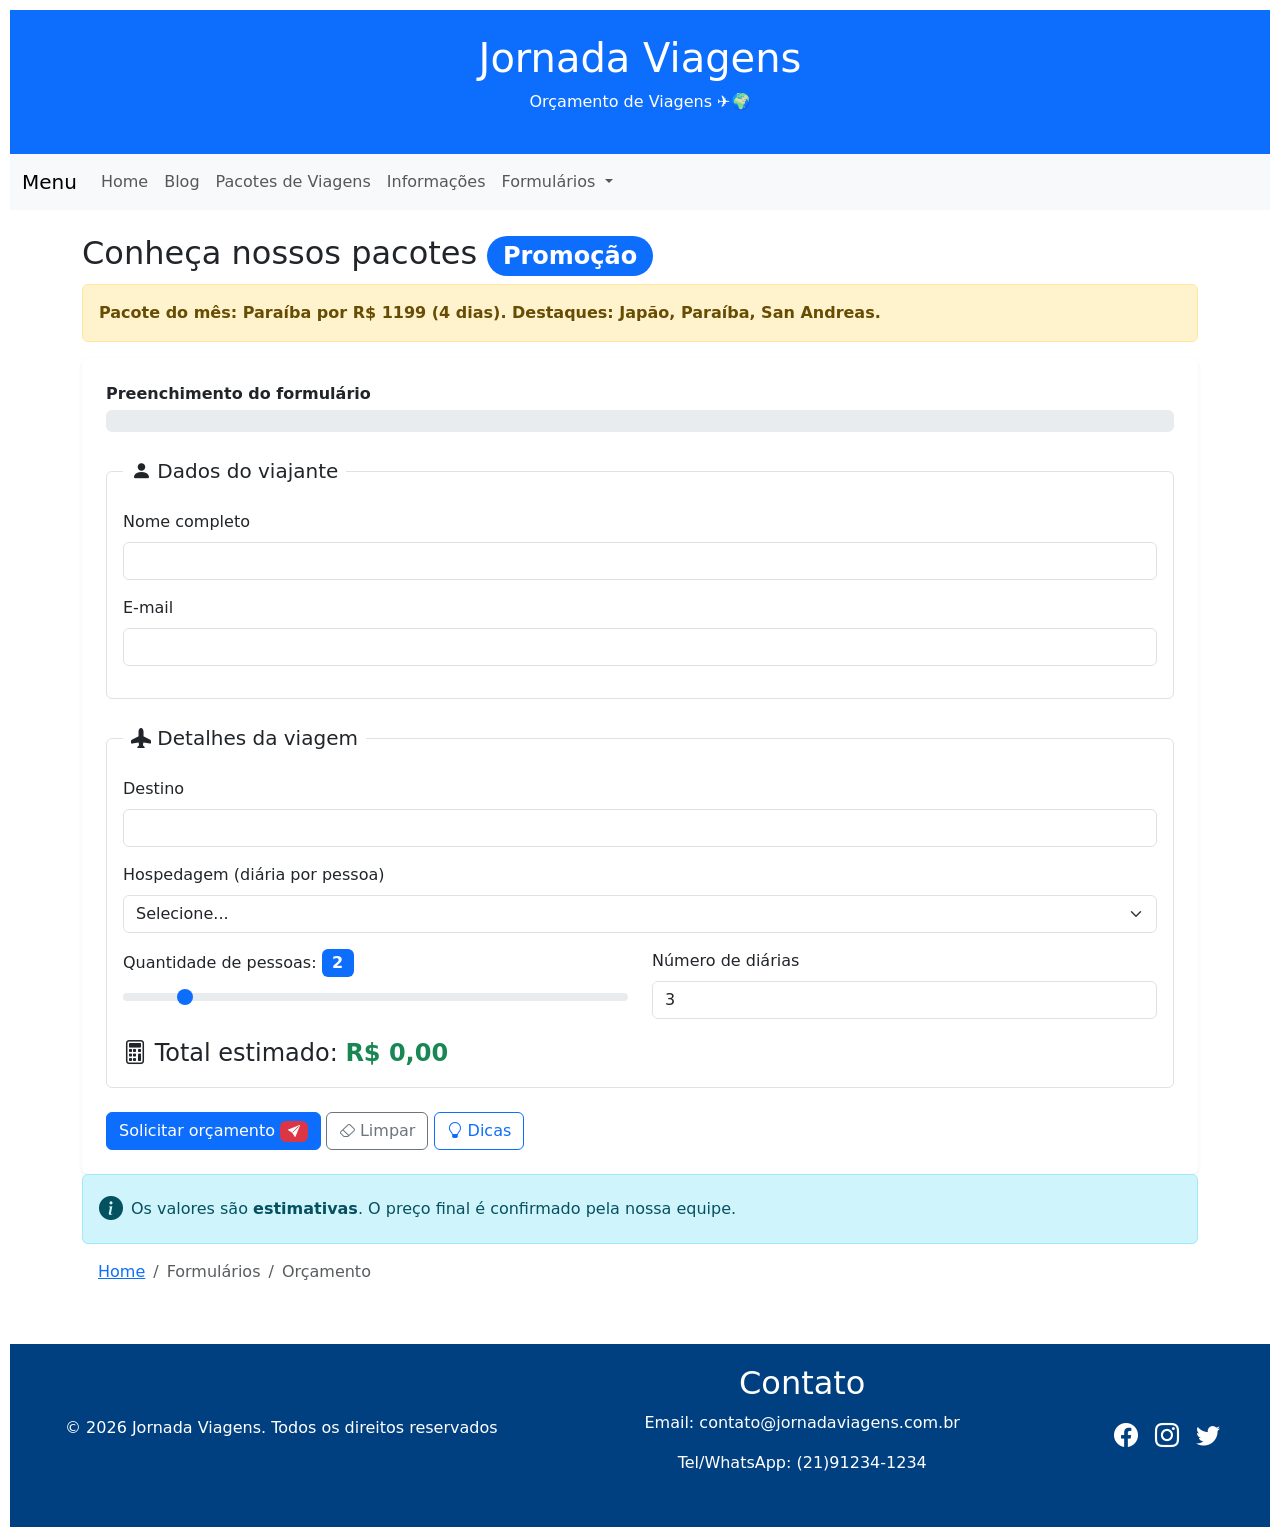
<file: orcamento.html>
<!DOCTYPE html>
<html lang="pt-BR">

<head>
    <meta charset="UTF-8">
    <meta name="viewport" content="width=device-width, initial-scale=1.0">
    <title>Jornada Viagens</title>
    <!-- Configuração do css externo -->
    <link rel="stylesheet" href="css/style.css">
    <link href="https://cdn.jsdelivr.net/npm/bootstrap@5.3.8/dist/css/bootstrap.min.css" rel="stylesheet"
        integrity="sha384-sRIl4kxILFvY47J16cr9ZwB07vP4J8+LH7qKQnuqkuIAvNWLzeN8tE5YBujZqJLB" crossorigin="anonymous">
    <link rel="stylesheet" href="https://cdn.jsdelivr.net/npm/bootstrap-icons@1.13.2/font/bootstrap-icons.min.css">

</head>

<body class="d-flex flex-column min-vh-100">
    <header class="container-fluid bg-primary text-white text-center p-4">
        <h1>Jornada Viagens</h1>
        <p>Orçamento de Viagens ✈️🌍</p>
    </header>

    <nav class="navbar navbar-expand-lg bg-body-tertiary">
        <div class="container-fluid">
            <a class="navbar-brand" href="#">Menu</a>
            <button class="navbar-toggler" type="button" data-bs-toggle="collapse" data-bs-target="#navbarNav"
                aria-controls="navbarNav" aria-expanded="false" aria-label="Toggle navigation">
                <span class="navbar-toggler-icon"></span>
            </button>
            <div class="collapse navbar-collapse" id="navbarNav">
                <ul class="navbar-nav">
                    <li class="nav-item">
                        <a class="nav-link" href="index.html">Home</a>
                    </li>
                    <li class="nav-item">
                        <a class="nav-link" href="blog.html">Blog</a>
                    </li>
                    <li class="nav-item">
                        <a class="nav-link" href="pacotes.html">Pacotes de Viagens</a>
                    </li>
                    <li class="nav-item">
                        <a class="nav-link" href="#contato">Informações</a>
                    </li>
                    <li class="nav-item dropdown">
                        <a class="nav-link dropdown-toggle" href="#" role="button" data-bs-toggle="dropdown"
                            aria-expanded="false">
                            Formulários
                        </a>
                        <ul class="dropdown-menu">
                            <li><a class="dropdown-item" href="contato.html">Contato</a></li>
                            <li><a class="dropdown-item" href="exemplo_form.html">Exemplo</a></li>
                            <li><a class="dropdown-item" href="form_endereco.html">Endereço</a></li>
                            <li><a class="dropdown-item" href="orcamento.html">Orçamento</a></li>
                        </ul>
                    </li>

                </ul>
            </div>
        </div>
    </nav>
    <main class="container py-4">

        <h2 id="titulo-pacotes">Conheça nossos pacotes <span class="badge rounded-pill text-bg-primary">Promoção</span>
        </h2>
        <!-- Etapa 12: este parágrafo começa VAZIO. O JavaScript vai escrever aqui -->
        <p id="texto-destaque" class="alert alert-warning"></p>


        

        <section id="orcamento">
            <form id="form-orcamento" class="bg-white p-4 rounded shadow-sm" novalidate>
                <!-- PROGRESS BAR: quanto do formulário já foi preenchido -->
                <div id="bloco-progresso" class="mb-4">
                    <p class="mb-1 fw-bold">Preenchimento do formulário</p>
                    <div class="progress" role="progressbar" aria-label="Preenchimento do formulário"
                        aria-valuenow="0" aria-valuemin="0" aria-valuemax="100" style="height: 22px;">
                        <div class="progress-bar progress-bar-striped progress-bar-animated" id="barra-preenchimento"
                            style="width: 0%">0%</div>
                    </div>
                </div>
                <!-- FIELDSET 1: dados pessoais -->
                <fieldset class="border rounded p-3 mb-4">
                    <legend class="float-none w-auto px-2 fs-5">
                        <i class="bi bi-person-fill"></i> Dados do viajante
                    </legend>
                    <div class="mb-3">
                        <label for="nome" class="form-label">Nome completo</label>
                        <!-- required: campo obrigatório -->
                        <input type="text" id="nome" name="nome" class="form-control" required>
                        <!-- Esta mensagem só aparece quando o campo tiver a classe is-invalid -->
                        <div class="invalid-feedback">Informe seu nome.</div>
                    </div>
                    <div class="mb-3">
                        <label for="email" class="form-label">E-mail</label>
                        <input type="email" id="email" name="email" class="form-control" required>
                        <div class="invalid-feedback">Informe um e-mail válido (ex.: nome@email.com).</div>
                    </div>
                </fieldset>

                <!-- FIELDSET 2: detalhes da viagem -->
                <fieldset class="border rounded p-3 mb-4">
                    <legend class="float-none w-auto px-2 fs-5">
                        <i class="bi bi-airplane-fill"></i> Detalhes da viagem
                    </legend>

                    <!-- DATALIST: o input se liga ao datalist pelo atributo list = id do datalist -->
                    <div class="mb-3">
                        <label for="destino" class="form-label">Destino</label>
                        <input type="text" id="destino" name="destino" class="form-control" list="lista-destinos" required>
                        <datalist id="lista-destinos">
                            <option value="Japão">
                            <option value="Paraíba">
                            <option value="San Andreas">
                            <option value="Belford Roxo">
                        </datalist>
                        <div class="invalid-feedback">Escolha ou digite um destino.</div>
                    </div>

                    <!-- OPTGROUP: categorias dentro do select -->
                    <div class="mb-3">
                        <label for="hospedagem" class="form-label">Hospedagem (diária por pessoa)</label>
                        <select id="hospedagem" name="hospedagem" class="form-select" required>
                            <option value="">Selecione...</option>
                            <optgroup label="Econômica">
                                <option value="80">Hostel — R$ 80</option>
                                <option value="150">Pousada — R$ 150</option>
                            </optgroup>
                            <optgroup label="Conforto">
                                <option value="250">Hotel 3 estrelas — R$ 250</option>
                                <option value="500">Resort — R$ 500</option>
                            </optgroup>
                        </select>
                        <div class="invalid-feedback">Escolha um tipo de hospedagem.</div>
                    </div>

                    <div class="row">
                        <!-- OUTPUT: mostra o número escolhido no range -->
                        <div class="col-md-6 mb-3">
                            <label for="pessoas" class="form-label">
                                Quantidade de pessoas:
                                <output id="saida-pessoas" for="pessoas" class="badge text-bg-primary fs-6">2</output>
                            </label>
                            <input type="range" id="pessoas" name="pessoas" class="form-range" min="1" max="10"
                                value="2">
                        </div>
                        <div class="col-md-6 mb-3">
                            <label for="diarias" class="form-label">Número de diárias</label>
                            <input type="number" id="diarias" name="diarias" class="form-control" min="1" max="30"
                                value="3">
                        </div>
                    </div>

                    <!-- OUTPUT do total: quem escreve aqui é o jQuery (Passo 6) -->
                    <p class="fs-4 mb-0">
                        <i class="bi bi-calculator"></i> Total estimado:
                        <output id="total" for="hospedagem pessoas diarias" class="fw-bold text-success">R$
                            0,00</output>
                    </p>
                </fieldset>

                <button type="submit" class="btn btn-primary"> Solicitar
                    orçamento <span class="badge text-bg-danger"><i class="bi bi-send-fill"></i></span>
                </button>
                <button type="reset" class="btn btn-outline-secondary"><i class="bi bi-eraser"></i> Limpar</button>
                <!-- Etapa 15: botão e caixa controlados pelo jQuery -->
                <button type="button" id="btn-dicas" class="btn btn-outline-primary">
                    <i class="bi bi-lightbulb"></i> Dicas
                </button>
                <div id="caixa-dicas" class="alert alert-light border mt-3" style="display: none;">
                    <i class="bi bi-lightbulb-fill text-warning"></i>
                    Viajar fora da alta temporada pode reduzir o valor das diárias em até 30%.
                </div>


            </form>
        </section>
        <!-- orcamento no inicio da main -->
        <div class="alert alert-info d-flex align-items-center gap-2">
            <i class="bi bi-info-circle-fill fs-4"></i>
            <div>Os valores são <strong>estimativas</strong>. O preço final é confirmado pela nossa equipe.</div>
        </div>
        <!--orcamento abaixo do primeiro alert-->
        <!-- Etapa 13: área vazia onde o JavaScript vai colocar o alerta de sucesso ou de erro -->
        <!-- <div class="alert alert-success alert-dismissible fade show"> ... "Pronto! Seu orçamento foi enviado." ... </div> -->
        <div id="area-alertas"></div>
        <nav aria-label="breadcrumb">
            <ol class="breadcrumb m-3">
                <li class="breadcrumb-item"><a href="index.html">Home</a></li>
                <li class="breadcrumb-item active" aria-current="page">Formulários</li>
                <li class="breadcrumb-item active" aria-current="page">Orçamento</li>
            </ol>
        </nav>
    </main>
    <footer> <!-- rodapé da página -->
        <div class="footer-container">
            <div class="footer-copy">
                <p>&copy; 2026 Jornada Viagens. Todos os direitos reservados</p>
            </div>
            <!-- criar uma ancora de link -->
            <a name="contato"></a>
            <address class="footer-contato">
                <h2>Contato</h2>
                <p>Email: contato@jornadaviagens.com.br
                <p>Tel/WhatsApp: (21)91234-1234
            </address>
            <nav class="footer-redes" aria-label="Redes Sociais">
                <a href="https://pt-br.facebook.com/" target="_blank" aria-label="facebook">
                    <i class="bi bi-facebook"></i></a>
                <a href="https://www.instagram.com/" target="_blank" aria-label="instagram">
                    <i class="bi bi-instagram"></i></a>
                <a href="https://x.com/" target="_blank" aria-label="x">
                    <i class="bi bi-twitter"></i></a>
            </nav>
        </div>
    </footer>
    <script src="https://cdn.jsdelivr.net/npm/bootstrap@5.3.8/dist/js/bootstrap.bundle.min.js"
        integrity="sha384-FKyoEForCGlyvwx9Hj09JcYn3nv7wiPVlz7YYwJrWVcXK/BmnVDxM+D2scQbITxI"
        crossorigin="anonymous"></script>
    
    <!-- jQuery: precisa vir ANTES do nosso orcamento.js -->
    <script src="https://code.jquery.com/jquery-3.7.1.min.js"></script>
    <!-- JavaScript EXTERNO: o nosso arquivo -->
    <script src="js/orcamento.js"></script>
</body>

</html>
</file>
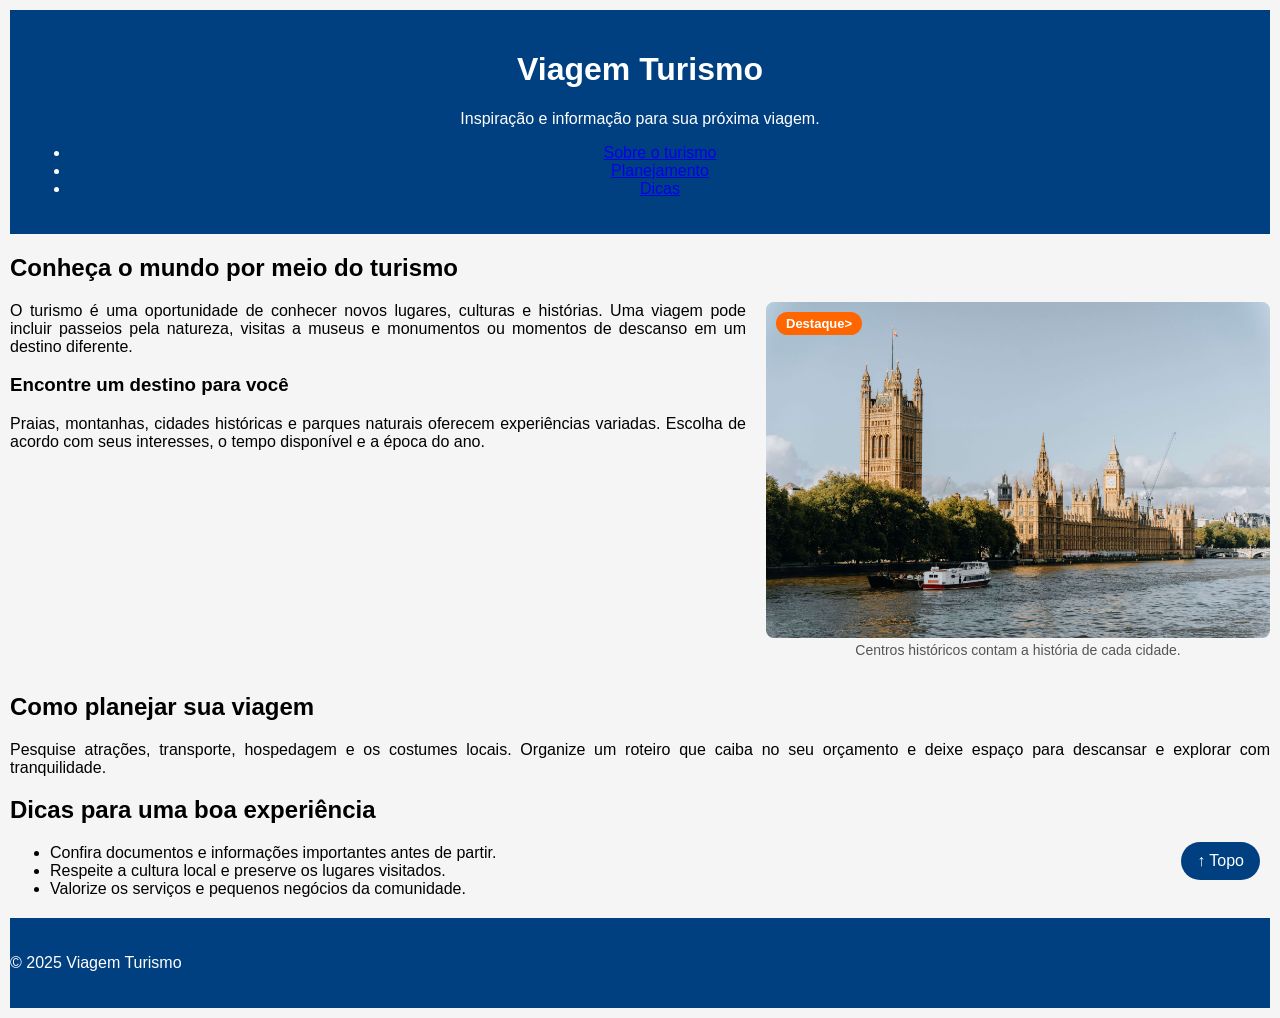
<file: sobre.html>
<!DOCTYPE html>
<html lang="pt-BR">

<head id="topo">
    <meta charset="UTF-8">
    <meta name="viewport" content="width=device-width, initial-scale=1.0">
    <meta name="description" content="Informações e dicas para planejar sua próxima viagem de turismo.">
    <title>Sobre turismo | Viagem Turismo</title>
    <link rel="stylesheet" href="css/style.css">
</head>

<body>
    <header id="topo">
        <h1>Viagem Turismo</h1>
        <p>Inspiração e informação para sua próxima viagem.</p>
        <nav aria-label="Navegação principal">
            <ul>
                <li><a href="#turismo">Sobre o turismo</a></li>
                <li><a href="#planejamento">Planejamento</a></li>
                <li><a href="#dicas">Dicas</a></li>
            </ul>
        </nav>
    </header>

    <main>
        <article id="turismo">
            <h2>Conheça o mundo por meio do turismo</h2>
            <!-- FLOAT: esta figura vai flutuar à direita do texto -->
            <figure class="foto-flutuante">
                <img src=img/lugar3.jpg.jpg alt="Rua de centro histórico cercada por edifícios de
                arquitetura clássica.">
                <span class="selo-destaque">Destaque></span>
                <figcaption>Centros históricos contam a história de cada cidade.</figcaption>
            </figure>
            <p>O turismo é uma oportunidade de conhecer novos lugares, culturas e histórias. Uma viagem pode incluir
                passeios pela natureza, visitas a museus e monumentos ou momentos de descanso em um destino diferente.
            </p>
            <section>
                <h3>Encontre um destino para você</h3>
                <p>Praias, montanhas, cidades históricas e parques naturais oferecem experiências variadas. Escolha de
                    acordo com seus interesses, o tempo disponível e a época do ano.</p>
            </section>
        </article>
        <!-- CLEAR:limpa; o float. Sem isso, a seção de baixo subiria ao lado da foto -->
        <div class="limpa-float"></div>

        <section id="planejamento">
            <h2>Como planejar sua viagem</h2>
            <p>Pesquise atrações, transporte, hospedagem e os costumes locais. Organize um roteiro que caiba no seu
                orçamento e deixe espaço para descansar e explorar com tranquilidade.</p>
        </section>

        <aside id="dicas" aria-labelledby="titulo-dicas">
            <h2 id="titulo-dicas">Dicas para uma boa experiência</h2>
            <ul>
                <li>Confira documentos e informações importantes antes de partir.</li>
                <li>Respeite a cultura local e preserve os lugares visitados.</li>
                <li>Valorize os serviços e pequenos negócios da comunidade.</li>
            </ul>
        </aside>
    </main>

    <footer>
        <p>&copy; 2025 Viagem Turismo</p>
    </footer>
    <a href="#topo" class="botao-topo" aria-label="Voltar ao topo da
    página">&uarr; Topo</a>
</body>

</html>
</file>
<file: css/style.css>
/* resetar a página de configurações anteriores */
body {
    font-family: Arial, sans-serif;
    margin: 0px;
    padding: 10px;
    text-align: justify;
    background-color: #f5f5f5;
}

/* estilizar o figure */
figure {
    margin: 0;
}

/* estilizando o cabeçalho */
header {
    text-align: center;
    background-color: #004080;
    color: #fff;
    padding: 20px;
}

header img {
    display: block;
    margin: 0;
}

/* Estilizar o menu */
/* nav ul {
    padding: 0;
    background-color: #0066cc;
    margin: 0;
}  */
/* nav ul li{
    display: inline;
    padding: 15px;
} */
/* nav ul li a {
    color: #fff;
    text-decoration: none;
    font-weight: bold;
}   */
/* estilizar a seção pacotes */
.pacote {
    display: inline-block;
    width: 300px;
    background-color: #fff;
    margin: 15px;
    padding: 10px;
    border-radius: 10px;
    box-shadow: 5px 2px 10px rgba(0, 0, 0, 0.2);
}

.pacote img {
    border-radius: 5px;
}

/* Configuração de classe */
.preco {
    color: #ff6600;
    font-size: 18px;
    font-weight: bold;
}

/* cor da fonte */
/* tamanho da fonte */
/* negrito */

/* estilização do rodapé */
footer {
    background-color: #004080;
    color: #fff;
    padding: 20px 0;
    margin-top: 20px;
}

.footer-container {
    display: flex;
    justify-content: space-between;
    align-items: center;
    max-width: 1200px;
    margin: 0 auto;
    padding: 0 20px;
}

.footer-container div {
    background-color: transparent;
    padding: 0 5px;
}

/*permite ocupar espaço e centralizar */
.footer-contato {
    flex-grow: 1;
    text-align: center;
}

.footer-redes a {
    color: #fff;
    font-size: 24px;
    margin-left: 12px;
    text-decoration: none;
}

.footer-redes img {
    width: 24px;
    height: 24px;
    margin-left: 10px;
}

/* estilizar a parte de mídia */
#midia {
    margin: 20px;
    text-align: center;
}

#midia video,
#midia audio {
    display: block;
    margin: 10px auto;
}

/* estilização do mapa */


.mapa {
    display: flex;
    flex-direction: column;
    /* deixar o titulo no topo */
    align-items: center;
    background-color: #f0f0f0;
    text-align: center;
}

.mapa h3 {
    margin-bottom: 10px;
}

/* organizar o mapa e o endereço lado a lado */
.mapa-conteudo {
    display: flex;
    flex-direction: row;
    /* manter os elementos na horizontal */
    align-items: center;
    justify-content: center;
    gap: 20px;
    /* espaçamento entre mapa e endereço */
    width: 100%;
}

.mapa iframe {
    width: 400px;
    height: 300px;
    border: 0;
    border-radius: 10px;
}

.teste {
    background-color: orange;
    color: blue;
    margin: 0;
    text-align: center;
}

.col-destino {
    width: 40%;
}

.col-preco {
    width: 30%;
}

.col-duracao {
    width: 30%;
}

.tabela-acessivel caption {
    caption-side: top;
    font-weight: bold;
    font-size: 1.2rem;
    margin-bottom: 10px;
}

.foto-flutuante {
    float: right;
    /* empurra a figura para a direita */
    width: 40%;
    /* ocupa 40% da largura */
    margin: 0 0 15px 20px;
    /* espaço entre a foto e o texto */
}

.foto-flutuante img {
    width: 100%;
    /* a imagem ocupa toda a figura */
    border-radius: 8px;
    /* cantos arredondados */
}

.foto-flutuante figcaption {
    font-size: 14px;
    color: #555;
    text-align: center;
}

.limpa-float {
    clear: both;
    /* o que vem depois começa ABAIXO da foto */
}

/* No celular a foto para de flutuar e ocupa a largura toda */
@media (max-width: 576px) {
    .foto-flutuante {
        float: none;
        width: 100%;
        margin: 0 0 15px 0;
    }
}

.foto-flutuante {
    position: relative;
    /* RELATIVE: vira a referência para o selo */
}

.selo-destaque {
    position: absolute;
    /* ABSOLUTE: posicionado dentro da figura */
    top: 10px;
    /* 10px abaixo do topo da figura */
    left: 10px;
    /* 10px à direita da borda esquerda */
    background-color: #ff6600;
    color: #fff;
    padding: 4px 10px;
    border-radius: 20px;
    font-size: 13px;
    font-weight: bold;
}

.botao-topo {
    position: fixed;
    /* FIXED: preso na tela */
    bottom: 20px;
    /* 20px acima da borda de baixo */
    right: 20px;
    /* 20px antes da borda direita */
    background-color: #004080;
    color: #fff;
    padding: 10px 16px;
    border-radius: 30px;
    text-decoration: none;
    z-index: 1000;
    /* fica por cima de tudo */
}
</file>
